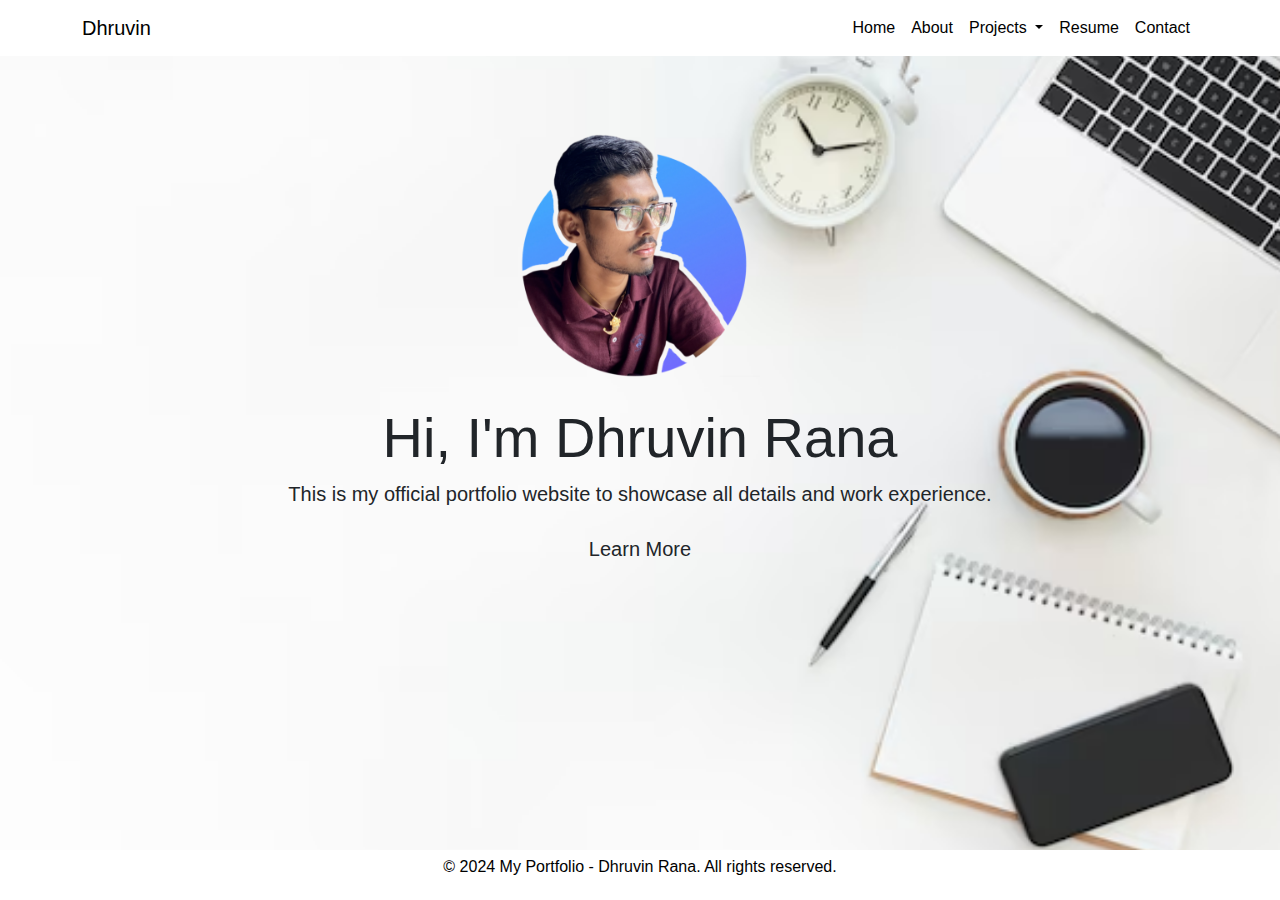
<file: Index.html>
<!DOCTYPE html>
<html lang="en">
    <!-- DEVELOPER: Dhruvin Rana, IS117-006, Spring 2024 -->

    <head>
        <meta charset="UTF-8">
        <meta name="viewport" content="width=device-width, initial-scale=1.0">
        <title>Dhruvin Rana</title>
        <link rel="stylesheet" href="https://cdnjs.cloudflare.com/ajax/libs/font-awesome/5.15.4/css/all.min.css">
        <link rel="stylesheet" href="https://stackpath.bootstrapcdn.com/bootstrap/5.0.0-alpha2/css/bootstrap.min.css">
        <link rel="stylesheet" href="styles.css">
        <link rel="icon" type="image/png" sizes="15x15" href="/images/favacon.png">
    </head>

    <body>

        <!-- Navigation -->
        <nav class="navbar navbar-expand-lg navbar-custom">
            <div class="container">
                <a class="navbar-brand" href="index.html">Dhruvin</a>
                <button class="navbar-toggler" type="button" data-bs-toggle="collapse" data-bs-target="#navbarNav"
                    aria-controls="navbarNav" aria-expanded="false" aria-label="Toggle navigation">
                    <span class="navbar-toggler-icon"><i class="fas fa-bars"></i></span>
                </button>
                <div class="collapse navbar-collapse" id="navbarNav">
                    <ul class="navbar-nav ms-auto">
                        <li class="nav-item">
                            <a class="nav-link" href="index.html">Home</a>
                        </li>
                        <li class="nav-item">
                            <a class="nav-link" href="about.html">About</a>
                        </li>
                        <!-- Dropdown -->
                        <li class="nav-item dropdown">
                            <a class="nav-link dropdown-toggle" href="#" id="navbardrop"
                            data-toggle="dropdown" role="button" data-bs-toggle="dropdown" aria-expanded="false">
                                Projects
                            </a>
                            <div class="dropdown-menu">
                                <a class="dropdown-item" href="projects.html">Project 1</a>
                                <a class="dropdown-item" href="#">Project 2</a>
                            </div>
                        </li>
                        <li class="nav-item">
                            <a class="nav-link" href="resume.html">Resume</a>
                        </li>
                        <li class="nav-item">
                            <a class="nav-link" href="contact.html">Contact</a>
                        </li>
                    </ul>
                </div>
            </div>
        </nav>

        <!-- Home Section -->
        <section id="home" class="py-5 text-center">
            <div class="container">
                <div class="container-pic">
                    <img src="/images/Profile.png" alt="Dhruvin Rana profile picture" />
                    <div class="intro-text">
                        <h1 class="display-4">Hi, I'm Dhruvin Rana </h1>
                        <p class="lead">This is my official portfolio website to showcase all details and work experience. </p>
                        <a href="about.html" class="btn btn-coustom btn-lg">Learn More</a>
                    </div>
                </div>
            </div>
        </section>

        <!-- Footer -->
        <footer class="py-4 footer-custom">
            <div class="container text-center">
                <p>&copy; 2024 My Portfolio - Dhruvin Rana. All rights reserved.</p>
            </div>
        </footer>

        <!-- Javascript Bundle with Popper -->
        <script src="https://cdn.jsdelivr.net/npm/bootstrap@5.0.2/dist/js/bootstrap.bundle.min.js"
                integrity="sha384-MrcW6ZMFYlzcLA8Nl+NtUVF0sA7MsXsP1UyJoMp4YLEuNSfAP+JcXn/tWtIaxVXM"
                crossorigin="anonymous">
        </script>

    </body>
</html>
</file>
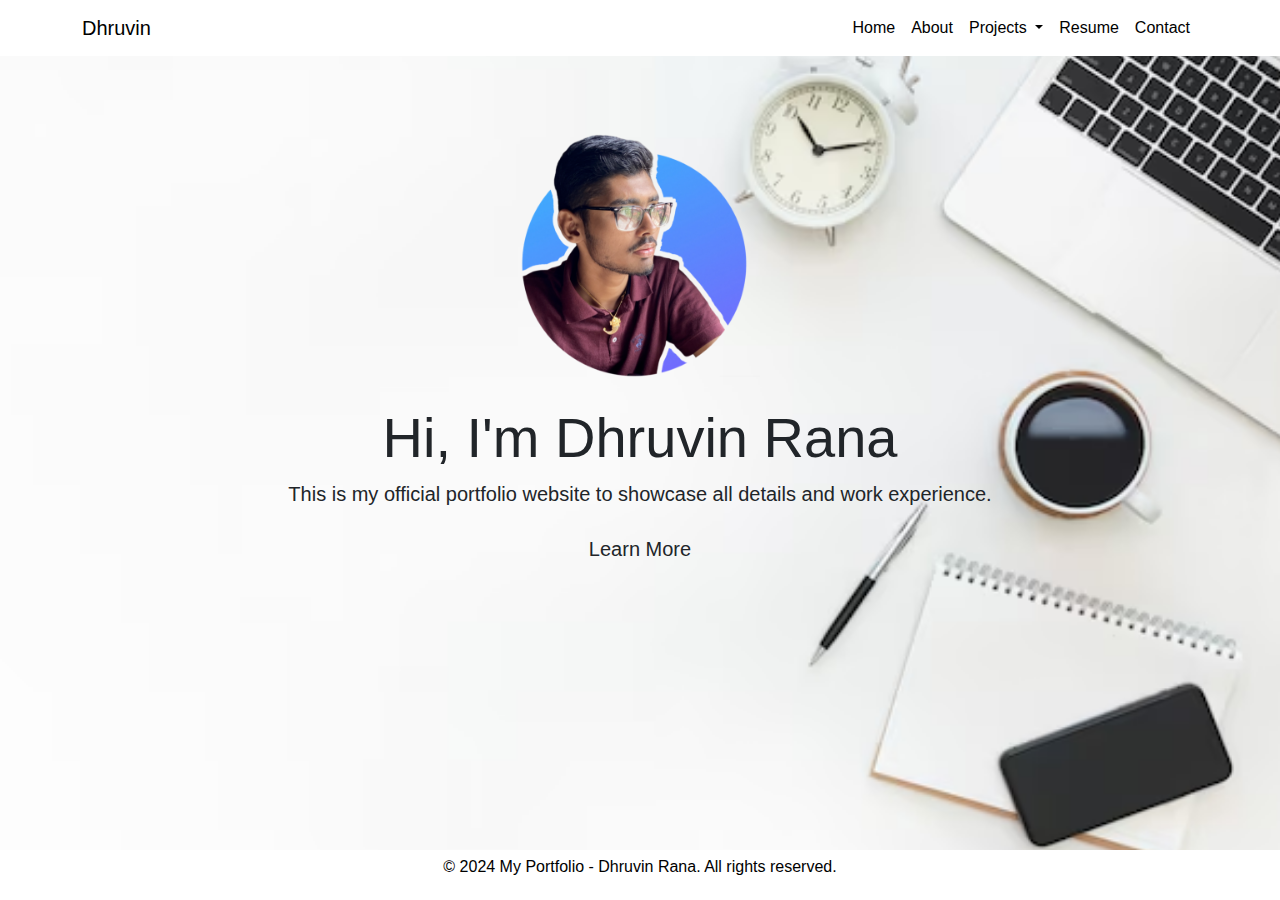
<file: index.html>
<!DOCTYPE html>
<html lang="en">
    <!-- DEVELOPER: Dhruvin Rana, IS117-006, Spring 2024 -->

    <head>
        <meta charset="UTF-8">
        <meta name="viewport" content="width=device-width, initial-scale=1.0">
        <title>Dhruvin Rana</title>
        <link rel="stylesheet" href="https://cdnjs.cloudflare.com/ajax/libs/font-awesome/5.15.4/css/all.min.css">
        <link rel="stylesheet" href="https://stackpath.bootstrapcdn.com/bootstrap/5.0.0-alpha2/css/bootstrap.min.css">
        <link rel="stylesheet" href="styles.css">
        <link rel="icon" type="image/png" sizes="15x15" href="/images/favacon.png">
    </head>

    <body>

        <!-- Navigation -->
        <nav class="navbar navbar-expand-lg navbar-custom">
            <div class="container">
                <a class="navbar-brand" href="index.html">Dhruvin</a>
                <button class="navbar-toggler" type="button" data-bs-toggle="collapse" data-bs-target="#navbarNav"
                    aria-controls="navbarNav" aria-expanded="false" aria-label="Toggle navigation">
                    <span class="navbar-toggler-icon"><i class="fas fa-bars"></i></span>
                </button>
                <div class="collapse navbar-collapse" id="navbarNav">
                    <ul class="navbar-nav ms-auto">
                        <li class="nav-item">
                            <a class="nav-link" href="index.html">Home</a>
                        </li>
                        <li class="nav-item">
                            <a class="nav-link" href="about.html">About</a>
                        </li>
                        <!-- Dropdown -->
                        <li class="nav-item dropdown">
                            <a class="nav-link dropdown-toggle" href="#" id="navbardrop"
                            data-toggle="dropdown" role="button" data-bs-toggle="dropdown" aria-expanded="false">
                                Projects
                            </a>
                            <div class="dropdown-menu">
                                <a class="dropdown-item" href="projects.html">Project 1</a>
                                <a class="dropdown-item" href="#">Project 2</a>
                            </div>
                        </li>
                        <li class="nav-item">
                            <a class="nav-link" href="resume.html">Resume</a>
                        </li>
                        <li class="nav-item">
                            <a class="nav-link" href="contact.html">Contact</a>
                        </li>
                    </ul>
                </div>
            </div>
        </nav>

        <!-- Home Section -->
        <section id="home" class="py-5 text-center">
            <div class="container">
                <div class="container-pic">
                    <img src="/images/Profile.png" alt="Dhruvin Rana profile picture" />
                    <div class="intro-text">
                        <h1 class="display-4">Hi, I'm Dhruvin Rana </h1>
                        <p class="lead">This is my official portfolio website to showcase all details and work experience. </p>
                        <a href="about.html" class="btn btn-coustom btn-lg">Learn More</a>
                    </div>
                </div>
            </div>
        </section>

        <!-- Footer -->
        <footer class="py-4 footer-custom">
            <div class="container text-center">
                <p>&copy; 2024 My Portfolio - Dhruvin Rana. All rights reserved.</p>
            </div>
        </footer>

        <!-- Javascript Bundle with Popper -->
        <script src="https://cdn.jsdelivr.net/npm/bootstrap@5.0.2/dist/js/bootstrap.bundle.min.js"
                integrity="sha384-MrcW6ZMFYlzcLA8Nl+NtUVF0sA7MsXsP1UyJoMp4YLEuNSfAP+JcXn/tWtIaxVXM"
                crossorigin="anonymous">
        </script>

    </body>
</html>
</file>
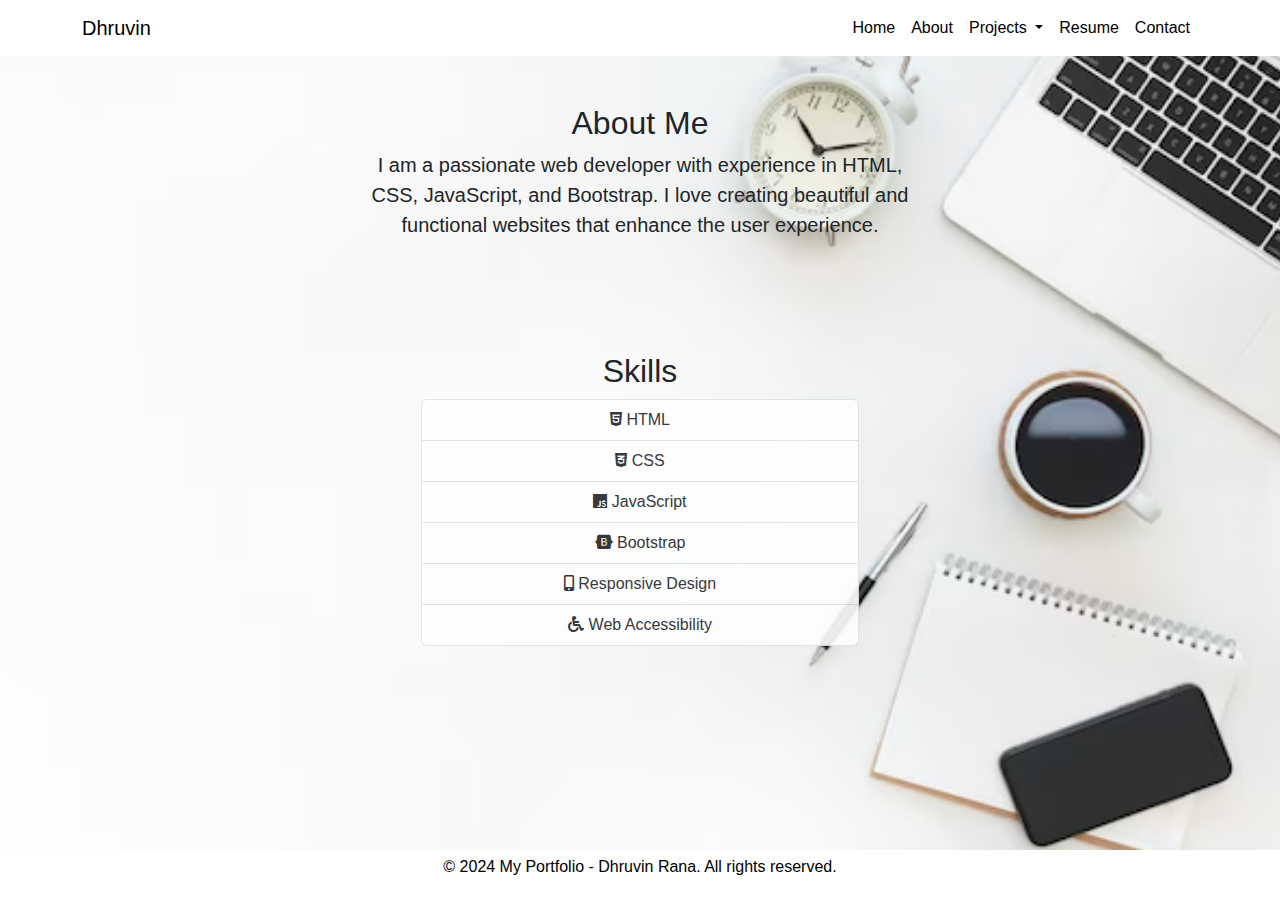
<file: about.html>
<!DOCTYPE html>
<html lang="en">
    <!-- DEVELOPER: Dhruvin Rana, IS117-006, Spring 2024 -->

    <head>
        <meta charset="UTF-8">
        <meta name="viewport" content="width=device-width, initial-scale=1.0">
        <title>Dhruvin Rana - Web Developer</title>
        <link rel="stylesheet" href="https://cdnjs.cloudflare.com/ajax/libs/font-awesome/5.15.4/css/all.min.css">
        <link rel="stylesheet" href="https://stackpath.bootstrapcdn.com/bootstrap/5.0.0-alpha2/css/bootstrap.min.css">
        <link rel="stylesheet" href="styles.css">
        <link rel="icon" type="image/png" sizes="15x15" href="images/favacon.png">
    </head>

    <body>

        <!-- Navigation -->
        <nav class="navbar navbar-expand-lg navbar-custom">
            <div class="container">
                <a class="navbar-brand" href="index.html">Dhruvin</a>
                <button class="navbar-toggler" type="button" data-bs-toggle="collapse" data-bs-target="#navbarNav"
                    aria-controls="navbarNav" aria-expanded="false" aria-label="Toggle navigation">
                    <span class="navbar-toggler-icon"><i class="fas fa-bars"></i></span>
                </button>
                <div class="collapse navbar-collapse" id="navbarNav">
                    <ul class="navbar-nav ms-auto">
                        <li class="nav-item">
                            <a class="nav-link" href="index.html">Home</a>
                        </li>
                        <li class="nav-item">
                            <a class="nav-link" href="about.html">About</a>
                        </li>
                        <!-- Dropdown -->
                        <li class="nav-item dropdown">
                            <a class="nav-link dropdown-toggle" href="#" id="navbardrop"
                            data-toggle="dropdown" role="button" data-bs-toggle="dropdown" aria-expanded="false">
                                Projects
                            </a>
                            <div class="dropdown-menu">
                                <a class="dropdown-item" href="projects.html">Project 1</a>
                                <a class="dropdown-item" href="#">Project 2</a>
                            </div>
                        </li>
                        <li class="nav-item">
                            <a class="nav-link" href="resume.html">Resume</a>
                        </li>
                        <li class="nav-item">
                            <a class="nav-link" href="contact.html">Contact</a>
                        </li>
                    </ul>
                </div>
            </div>
        </nav>

        <!-- About Section -->
        <section id="about" class="py-5 ">
            <div class="container">
                <div class="row">
                    <div class="col-md-6 mx-auto">
                        <h2 class="text-center animated">About Me</h2>
                        <p class="lead text-center animated">I am a passionate web developer with experience in HTML, CSS,
                            JavaScript, and Bootstrap. I love creating beautiful and functional websites that enhance the
                            user experience.</p>
                    </div>
                </div>
            </div>
        </section>

        <!-- Skills Section -->
        <section id="skills" class="py-5">
            <div class="container-skill">
                <div class="row">
                    <div class="col-md-6 mx-auto">
                        <h2 class="text-center animated">Skills</h2>
                        <ul class="list-group">
                            <li class="list-group-item animated">
                                <i class="fab fa-html5"></i> HTML
                            </li>
                            <li class="list-group-item animated">
                                <i class="fab fa-css3-alt"></i> CSS
                            </li>
                            <li class="list-group-item animated">
                                <i class="fab fa-js"></i> JavaScript
                            </li>
                            <li class="list-group-item animated">
                                <i class="fab fa-bootstrap"></i> Bootstrap
                            </li>
                            <li class="list-group-item animated">
                                <i class="fas fa-mobile-alt"></i> Responsive Design
                            </li>
                            <li class="list-group-item animated">
                                <i class="fas fa-wheelchair"></i> Web Accessibility
                            </li>
                        </ul>
                    </div>
                </div>
            </div>
        </section>

        <!-- Footer -->
        <footer class="py-4 footer-custom">
            <div class="container text-center">
                <p>&copy; 2024 My Portfolio - Dhruvin Rana. All rights reserved.</p>
            </div>
        </footer>

        <!-- Javascript Bundle with Popper -->
        <script src="https://cdn.jsdelivr.net/npm/bootstrap@5.0.2/dist/js/bootstrap.bundle.min.js"
                integrity="sha384-MrcW6ZMFYlzcLA8Nl+NtUVF0sA7MsXsP1UyJoMp4YLEuNSfAP+JcXn/tWtIaxVXM"
                crossorigin="anonymous">
        </script>

    </body>
</html>
</file>
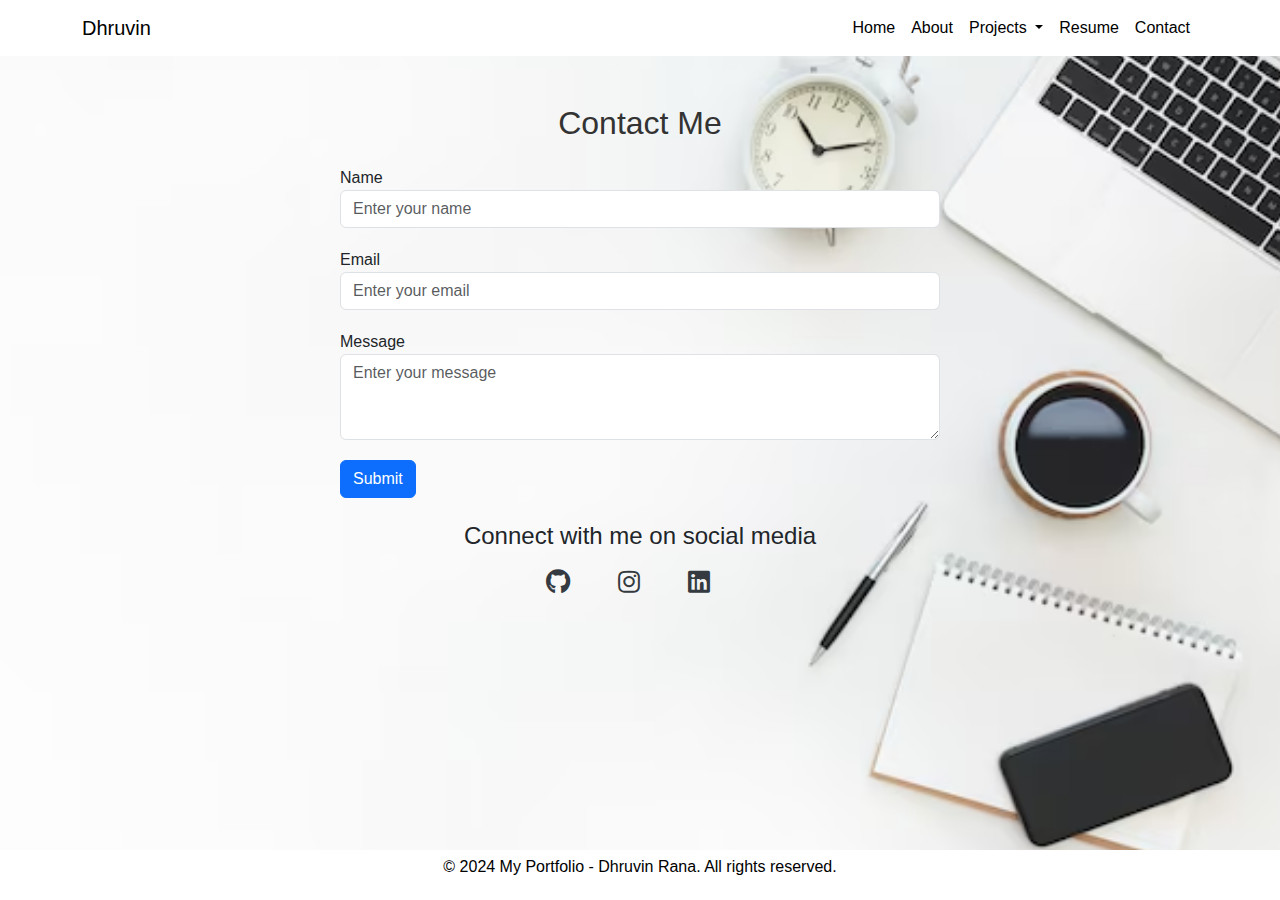
<file: contact.html>
<!DOCTYPE html>
<html lang="en">
    <!-- DEVELOPER: Dhruvin Rana, IS117-006, Spring 2024 -->

    <head>
        <meta charset="UTF-8">
        <meta name="viewport" content="width=device-width, initial-scale=1.0">
        <title>Dhruvin Rana</title>
        <link rel="stylesheet" href="https://cdnjs.cloudflare.com/ajax/libs/font-awesome/5.15.4/css/all.min.css">
        <link rel="stylesheet" href="https://stackpath.bootstrapcdn.com/bootstrap/5.0.0-alpha2/css/bootstrap.min.css">
        <link rel="stylesheet" href="styles.css">
        <link rel="icon" type="image/png" sizes="15x15" href="/images/favacon.png">
    </head>

    <body>

        <!-- Navigation -->
        <nav class="navbar navbar-expand-lg navbar-custom">
            <div class="container">
                <a class="navbar-brand" href="index.html">Dhruvin</a>
                <button class="navbar-toggler" type="button" data-bs-toggle="collapse" data-bs-target="#navbarNav"
                    aria-controls="navbarNav" aria-expanded="false" aria-label="Toggle navigation">
                    <span class="navbar-toggler-icon"><i class="fas fa-bars"></i></span>
                </button>
                <div class="collapse navbar-collapse" id="navbarNav">
                    <ul class="navbar-nav ms-auto">
                        <li class="nav-item">
                            <a class="nav-link" href="index.html">Home</a>
                        </li>
                        <li class="nav-item">
                            <a class="nav-link" href="about.html">About</a>
                        </li>
                        <!-- Dropdown -->
                        <li class="nav-item dropdown">
                            <a class="nav-link dropdown-toggle" href="#" id="navbardrop"
                                data-toggle="dropdown" role="button" data-bs-toggle="dropdown" aria-expanded="false">
                                Projects
                            </a>
                            <div class="dropdown-menu">
                                <a class="dropdown-item" href="projects.html">Project 1</a>
                                <a class="dropdown-item" href="#">Project 2</a>
                            </div>
                        </li>
                        <li class="nav-item">
                            <a class="nav-link" href="resume.html">Resume</a>
                        </li>
                        <li class="nav-item">
                            <a class="nav-link" href="contact.html">Contact</a>
                        </li>
                    </ul>
                </div>
            </div>
        </nav>

<!-- Contact Section -->
<section id="contact" class="py-5">
    <div class="container-c">
        <h2 class="text-center mb-4">Contact Me</h2>
        <form>
            <div class="form-group">
                <label for="name">Name</label>
                <input type="text" class="form-control" id="name" placeholder="Enter your name">
            </div>
            <div class="form-group">
                <label for="email">Email</label>
                <input type="email" class="form-control" id="email" placeholder="Enter your email">
            </div>
            <div class="form-group">
                <label for="message">Message</label>
                <textarea class="form-control" id="message" rows="3"
                    placeholder="Enter your message"></textarea>
            </div>
            <button type="submit" class="btn btn-primary">Submit</button>
        </form>
        <div class="social mt-4 text-center">
            <h4>Connect with me on social media</h4>
            <a href="https://github.com/DhruvinRana" class="me-4" target="_blank"><i class="fab fa-github"></i></a>
            <a href="https://instagram.com" class="me-4" target="_blank"><i class="fab fa-instagram"></i></a>
            <a href="www.linkedin.com/in/dhruvin-rana" class="me-4" target="_blank"><i class="fab fa-linkedin"></i></a>
        </div>
    </div>
</section>

        <!-- Footer -->
        <footer class="py-4 footer-custom">
            <div class="container text-center">
                <p>&copy; 2024 My Portfolio - Dhruvin Rana. All rights reserved.</p>
            </div>
        </footer>

        <!-- Javascript Bundle with Popper -->
        <script src="https://cdn.jsdelivr.net/npm/bootstrap@5.0.2/dist/js/bootstrap.bundle.min.js"
                integrity="sha384-MrcW6ZMFYlzcLA8Nl+NtUVF0sA7MsXsP1UyJoMp4YLEuNSfAP+JcXn/tWtIaxVXM"
                crossorigin="anonymous">
        </script>

    </body>
</html>
</file>
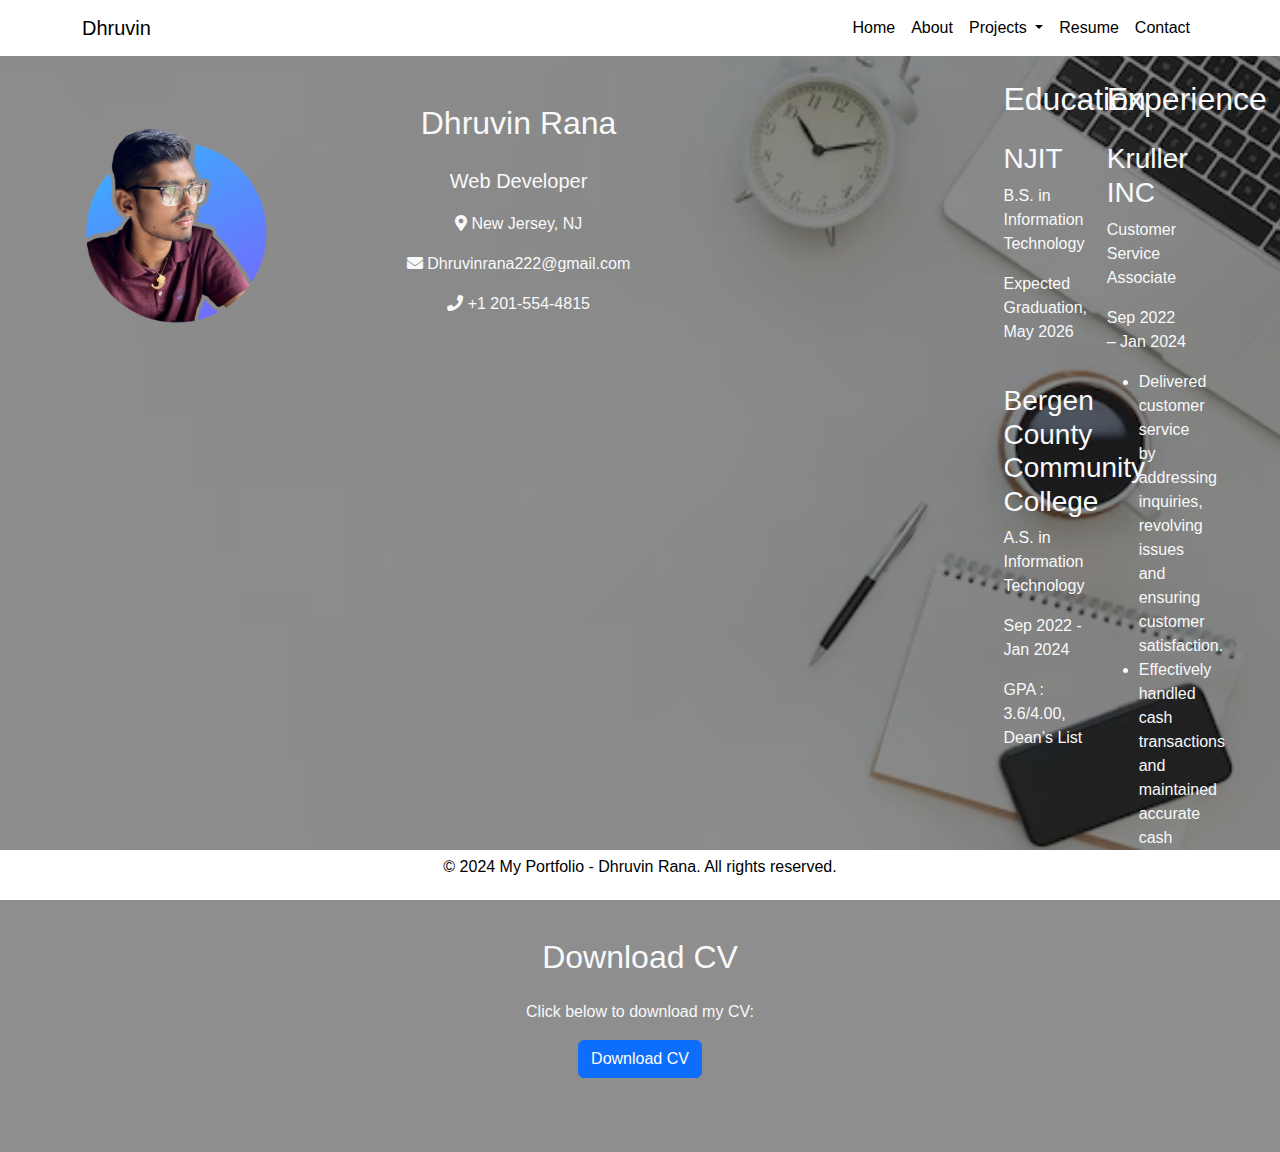
<file: resume.html>
<!DOCTYPE html>
<html lang="en">
    <!-- DEVELOPER: Dhruvin Rana, IS117-006, Spring 2024 -->

    <head>
        <meta charset="UTF-8">
        <meta name="viewport" content="width=device-width, initial-scale=1.0">
        <title>Dhruvin Rana</title>
        <link rel="stylesheet" href="https://cdnjs.cloudflare.com/ajax/libs/font-awesome/5.15.4/css/all.min.css">
        <link rel="stylesheet" href="https://stackpath.bootstrapcdn.com/bootstrap/5.0.0-alpha2/css/bootstrap.min.css">
        <link rel="stylesheet" href="styles.css">
        <link rel="icon" type="image/png" sizes="15x15" href="/images/favacon.png">
    </head>

    <body>

        <!-- Navigation -->
        <nav class="navbar navbar-expand-lg navbar-custom">
            <div class="container">
                <a class="navbar-brand" href="index.html">Dhruvin</a>
                <button class="navbar-toggler" type="button" data-bs-toggle="collapse" data-bs-target="#navbarNav"
                    aria-controls="navbarNav" aria-expanded="false" aria-label="Toggle navigation">
                    <span class="navbar-toggler-icon"><i class="fas fa-bars"></i></span>
                </button>
                <div class="collapse navbar-collapse" id="navbarNav">
                    <ul class="navbar-nav ms-auto">
                        <li class="nav-item">
                            <a class="nav-link" href="index.html">Home</a>
                        </li>
                        <li class="nav-item">
                            <a class="nav-link" href="about.html">About</a>
                        </li>
                        <!-- Dropdown -->
                        <li class="nav-item dropdown">
                            <a class="nav-link dropdown-toggle" href="#" id="navbardrop"
                            data-toggle="dropdown" role="button" data-bs-toggle="dropdown" aria-expanded="false">
                                Projects
                            </a>
                            <div class="dropdown-menu">
                                <a class="dropdown-item" href="projects.html">Project 1</a>
                                <a class="dropdown-item" href="#">Project 2</a>
                            </div>
                        </li>
                        <li class="nav-item">
                            <a class="nav-link" href="resume.html">Resume</a>
                        </li>
                        <li class="nav-item">
                            <a class="nav-link" href="contact.html">Contact</a>
                        </li>
                    </ul>
                </div>
            </div>
        </nav>
        <div class="container-r">
            <!-- Personal Information Section -->
            <section id="personal-info" class="py-5">
                <div class="container">
                    <div class="row">
                        <div class="col-md-6 container-pic">
                            <img src="images/Profile.png" alt="Profile Picture" class="img-fluid rounded-circle mb-4">
                        </div>
                        <div class="col-md-6">
                            <h2 class="text-center mb-4">Dhruvin Rana</h2>
                            <p class="lead text-center">Web Developer</p>
                            <p class="text-center"><i class="fas fa-map-marker-alt"></i> New Jersey, NJ</p>
                            <p class="text-center"><i class="fas fa-envelope"></i> Dhruvinrana222@gmail.com</p>
                            <p class="text-center"><i class="fas fa-phone"></i> +1 201-554-4815</p>
                        </div>
                    </div>
                </div>
            </section>

            <!-- Education and Experience Section -->
            <section id="education" class="py-4">
                <div class="container">
                    <div class="row">
                        <div class="col-md-6">
                            <h2 class="text-center mb-4">Education</h2>
                            <h3>NJIT</h3>
                            <p>B.S. in Information Technology</p>
                            <p>Expected Graduation, May 2026</p>
                            <br>
                            <h3>Bergen County Community College</h3>
                            <p>A.S. in Information Technology</p>
                            <p>Sep 2022 - Jan 2024</p>
                            <p>GPA : 3.6/4.00, Dean’s List</p>
                        </div>
                        <div class="col-md-6">
                            <h2 class="text-center mb-4">Experience</h2>
                            <h3>Kruller INC</h3>
                            <p>Customer Service Associate</p>
                            <p>Sep 2022 – Jan 2024</p>
                            <ul>
                                <li>Delivered customer service by addressing inquiries, revolving issues and ensuring customer satisfaction.</li>
                                <li>Effectively handled cash transactions and maintained accurate cash registers.</li>
                            </ul>
                        </div>
                    </div>
                </div>
            </section>

            <!-- Download CV Section -->
            <section id="download-cv" class="py-4">
                <div class="container text-center">
                    <h2 class="mb-4">Download CV</h2>
                    <p>Click below to download my CV:</p>
                    <a href="Dhruvin Resume.pdf" download class="btn btn-primary">Download CV</a>
                </div>
            </section>
        </div>

        <!-- Footer -->
        <footer class="py-4 footer-custom">
            <div class="container text-center">
                <p>&copy; 2024 My Portfolio - Dhruvin Rana. All rights reserved.</p>
            </div>
        </footer>

        <!-- Javascript Bundle with Popper -->
        <script src="https://cdn.jsdelivr.net/npm/bootstrap@5.0.2/dist/js/bootstrap.bundle.min.js"
                integrity="sha384-MrcW6ZMFYlzcLA8Nl+NtUVF0sA7MsXsP1UyJoMp4YLEuNSfAP+JcXn/tWtIaxVXM"
                crossorigin="anonymous">
        </script>

    </body>
</html>
</file>
<file: styles.css>
/* styles.css */

/* Global CSS */
body {
    font-family: Arial, sans-serif;
    margin: 0;
    padding: 0;
    background: url('/images/background.png') no-repeat center center fixed;
    background-size: cover;
}


/* Navbar */
.navbar-custom {
    background-color: white ;
}

.navbar-custom .navbar-nav .nav-link {
    color: black;
}

/* Footer */
.footer-custom {
    background-color: white;
    color: black ;
    position: fixed;
    bottom: 0;
    width: 100%;
    z-index: 100;
    height: 50px;
    display: flex; /* Center text horizontally */
    justify-content: center; /* Center text horizontally */
    align-items: center; /* Center text vertically */
}

.container-pic img {
    width: 400px; /* Adjust the width as needed */
    height: auto; /* Maintain aspect ratio */
    margin-right: 20px;
}

@keyframes fadeIn {
    from { opacity: 0; }
    to { opacity: 1; }
}

/* Add hover effect for skills */
.list-group-item:hover {
    background-color: #f8f9fa;
    cursor: pointer;
}

.list-group-item {
    opacity: 0.9; 
    text-align: center; 
    width: auto !important;
    display: inline-block !important;
}

/* Make container smaller */
.container-skill {
    max-width: 900px; 
    margin: auto;
}

.navbar-toggler {
    background-color: #07407d; 
}

.navbar-toggler-icon {
    color: #fef8f8; 
    display: flex;
    justify-content: center;
    align-items: center;
}

.container-r {
    float: center;
    justify-content: center;
    align-items: center;
    background: #0e0e0e78;
    color: #f8f9fa;
    padding-bottom: 50px;
}

#personal-info {
    padding-right: 300px;
    float: left ;
    justify-content: center;
    align-items: center;
}

#contact h2 {
    color: #333;
}

#contact form {
    max-width: 600px;
    margin: 0 auto;
}

.social i {
    font-size: 25px;
    color: #343a40;
    padding:  10px;
}

.social i:hover {
    color: #007bff;
}

.form-group {
    margin-bottom: 20px;
}
</file>
